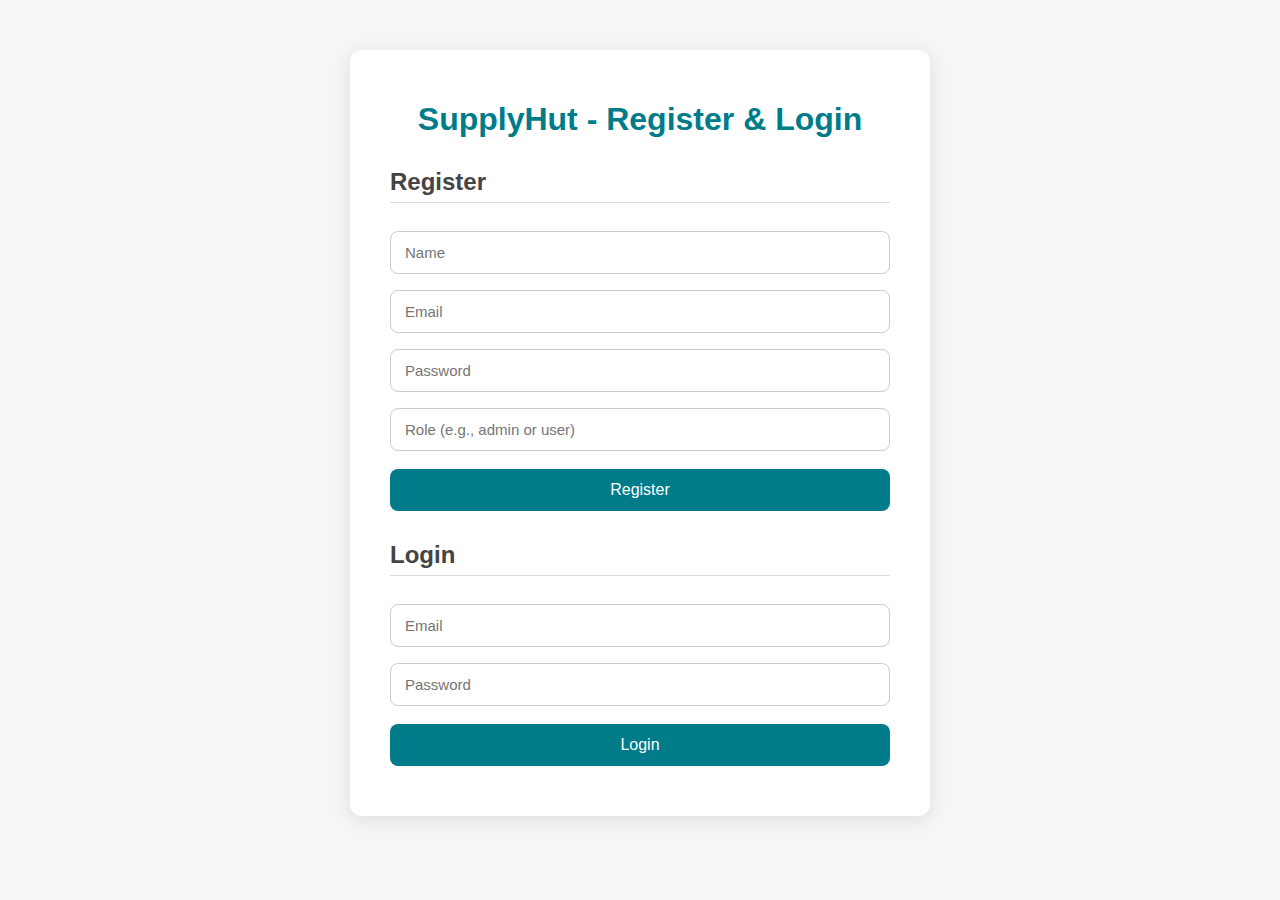
<file: src/main/resources/static/index.html>
<!DOCTYPE html>
<html lang="en">
<head>
  <meta charset="UTF-8">
  <title>SupplyHut - User Portal</title>
  <link rel="stylesheet" href="style.css">
</head>
<body>
  <div class="container">
    <h1>SupplyHut - Register & Login</h1>

    <!-- Registration Form -->
    <section class="form-section">
      <h2>Register</h2>
      <form id="registerForm">
        <input type="text" id="name" placeholder="Name" required><br>
        <input type="email" id="email" placeholder="Email" required><br>
        <input type="password" id="password" placeholder="Password" required><br>
        <input type="text" id="role" placeholder="Role (e.g., admin or user)" required><br>
        <button type="submit">Register</button>
      </form>
    </section>

    <!-- Login Form -->
    <section class="form-section">
      <h2>Login</h2>
      <form id="loginForm">
        <input type="email" id="loginEmail" placeholder="Email" required><br>
        <input type="password" id="loginPassword" placeholder="Password" required><br>
        <button type="submit">Login</button>
      </form>
    </section>

    <p id="response"></p>
  </div>

  <script>
    const baseUrl = "http://localhost:8080/api/users";

    // Register User
    document.getElementById("registerForm").addEventListener("submit", async (e) => {
      e.preventDefault();
      const name = document.getElementById("name").value;
      const email = document.getElementById("email").value;
      const password = document.getElementById("password").value;
      const role = document.getElementById("role").value;

      const response = await fetch(`${baseUrl}/register`, {
        method: "POST",
        headers: { "Content-Type": "application/json" },
        body: JSON.stringify({ name, email, password, role })
      });

      const text = await response.text();
      document.getElementById("response").innerText = "Register: " + text;
    });

    // Login User
    document.getElementById("loginForm").addEventListener("submit", async (e) => {
      e.preventDefault();
      const email = document.getElementById("loginEmail").value;
      const password = document.getElementById("loginPassword").value;

      const response = await fetch(`${baseUrl}/login`, {
        method: "POST",
        headers: { "Content-Type": "application/json" },
        body: JSON.stringify({ email, password })
      });

      const text = await response.text();

      if (text.toLowerCase().includes("successful")) {
        // Get role from backend
        const userRes = await fetch(`${baseUrl}/findbyemail/${email}`);
        const user = await userRes.json();

        if (user && user.role === "admin") {
          window.location.href = "admin.html"; // redirect to admin page
        } else {
          window.location.href = "dashboard.html"; // redirect to user dashboard
        }
      } else {
        document.getElementById("response").innerText = "Login: " + text;
      }
    });
  </script>
</body>
</html>
</file>
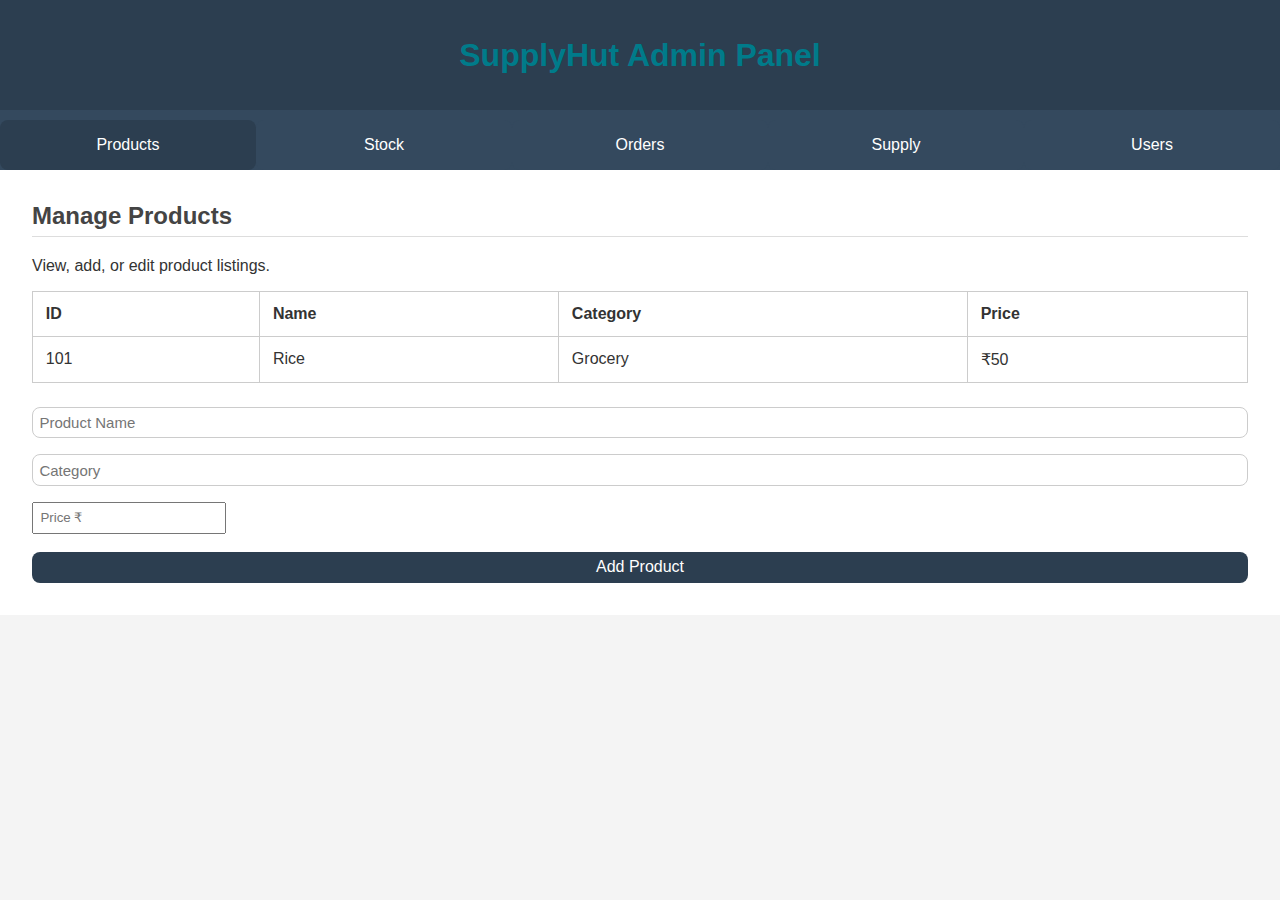
<file: src/main/resources/static/admin.html>
<!DOCTYPE html>
<html lang="en">
<head>
  <meta charset="UTF-8" />
  <title>Admin Panel - SupplyHut</title>
  <link rel="stylesheet" href="style.css" />
  <style>
    body {
      font-family: 'Segoe UI', sans-serif;
      background: #f4f4f4;
      margin: 0;
      padding: 0;
    }

    header {
      background: #2c3e50;
      color: white;
      padding: 1rem 2rem;
      text-align: center;
    }

    .tabs {
      display: flex;
      background-color: #34495e;
    }

    .tab-button {
      flex: 1;
      padding: 1rem;
      cursor: pointer;
      background-color: #34495e;
      color: white;
      border: none;
      text-align: center;
    }

    .tab-button:hover, .tab-button.active {
      background-color: #2c3e50;
    }

    .tab-content {
      display: none;
      padding: 2rem;
      background-color: white;
      min-height: 300px;
    }

    .tab-content.active {
      display: block;
    }

    table {
      width: 100%;
      border-collapse: collapse;
      margin-top: 1rem;
    }

    table, th, td {
      border: 1px solid #ccc;
    }

    th, td {
      padding: 0.8rem;
      text-align: left;
    }

    h2 {
      margin-top: 0;
    }

    .form-inline {
      margin-top: 1rem;
    }

    .form-inline input {
      margin: 0.5rem 0.5rem 0.5rem 0;
      padding: 0.4rem;
    }

    .form-inline button {
      padding: 0.4rem 1rem;
      background-color: #2c3e50;
      color: white;
      border: none;
      cursor: pointer;
    }

    .form-inline button:hover {
      background-color: #1a242f;
    }
  </style>
</head>
<body>

  <header>
    <h1>SupplyHut Admin Panel</h1>
  </header>

  <div class="tabs">
    <button class="tab-button active" onclick="openTab('products')">Products</button>
    <button class="tab-button" onclick="openTab('stock')">Stock</button>
    <button class="tab-button" onclick="openTab('orders')">Orders</button>
    <button class="tab-button" onclick="openTab('supply')">Supply</button>
    <button class="tab-button" onclick="openTab('users')">Users</button>
  </div>

  <!-- Products Tab -->
  <div id="products" class="tab-content active">
    <h2>Manage Products</h2>
    <p>View, add, or edit product listings.</p>

    <!-- Product Table -->
    <table>
      <tr><th>ID</th><th>Name</th><th>Category</th><th>Price</th></tr>
      <tr><td>101</td><td>Rice</td><td>Grocery</td><td>₹50</td></tr>
    </table>

    <!-- Add Product Form -->
    <div class="form-inline">
      <input type="text" id="productName" placeholder="Product Name" required>
      <input type="text" id="productCategory" placeholder="Category" required>
      <input type="number" id="productPrice" placeholder="Price ₹" required>
      <button onclick="addProduct()">Add Product</button>
    </div>
  </div>

  <!-- Stock Tab -->
  <div id="stock" class="tab-content">
    <h2>Stock Levels</h2>
    <p>Track available quantities of each item.</p>
    <table>
      <tr><th>Product</th><th>Available</th><th>Reorder Level</th></tr>
      <tr><td>Rice</td><td>120kg</td><td>50kg</td></tr>
    </table>
  </div>

  <!-- Orders Tab -->
  <div id="orders" class="tab-content">
    <h2>Order Management</h2>
    <p>Process pending and completed orders.</p>
    <table>
      <tr><th>Order ID</th><th>Customer</th><th>Status</th></tr>
      <tr><td>ORD123</td><td>Kirana Mart</td><td>Delivered</td></tr>
    </table>
  </div>

  <!-- Supply Tab -->
  <div id="supply" class="tab-content">
  <h2>Supplier & Delivery</h2>
  <p>Manage delivery schedules and suppliers.</p>

  <!-- Add Supplier Form -->
  <form id="addSupplierForm" style="margin-bottom: 1.5rem;">
    <input type="text" id="supplierName" placeholder="Supplier Name" required>
    <input type="text" id="supplierContact" placeholder="Contact Number" required>
    <input type="text" id="itemsSupplied" placeholder="Items Supplied (comma separated)" required>
    <button type="submit">Add Supplier</button>
  </form>

  <!-- Supplier Table -->
  <table id="supplierTable">
    <thead>
      <tr>
        <th>Supplier</th>
        <th>Contact</th>
        <th>Items Supplied</th>
      </tr>
    </thead>
    <tbody>
      <tr>
        <td>Agro Distributors</td>
        <td>9876543210</td>
        <td>Wheat, Rice</td>
      </tr>
    </tbody>
  </table>
</div>


  <!-- Users Tab -->
  <div id="users" class="tab-content">
    <h2>User Accounts</h2>
    <p>View registered users and their roles.</p>
    <table>
      <tr><th>User ID</th><th>Name</th><th>Email</th><th>Role</th></tr>
      <tr><td>1</td><td>Sakshi</td><td>sakshi@example.com</td><td>Admin</td></tr>
    </table>
  </div>

  <script>
    function openTab(tabId) {
      const buttons = document.querySelectorAll(".tab-button");
      const contents = document.querySelectorAll(".tab-content");

      buttons.forEach(btn => btn.classList.remove("active"));
      contents.forEach(content => content.classList.remove("active"));

      document.getElementById(tabId).classList.add("active");
      event.target.classList.add("active");
    }

    function addProduct() {
      const name = document.getElementById("productName").value;
      const category = document.getElementById("productCategory").value;
      const price = document.getElementById("productPrice").value;

      if (!name || !category || !price) {
        alert("Please fill all fields.");
        return;
      }

      const table = document.querySelector("#products table");
      const newRow = table.insertRow(-1);

      const idCell = newRow.insertCell(0);
      const nameCell = newRow.insertCell(1);
      const categoryCell = newRow.insertCell(2);
      const priceCell = newRow.insertCell(3);

      idCell.innerText = table.rows.length - 1 + 100;
      nameCell.innerText = name;
      categoryCell.innerText = category;
      priceCell.innerText = "₹" + price;

      // Clear inputs
      document.getElementById("productName").value = "";
      document.getElementById("productCategory").value = "";
      document.getElementById("productPrice").value = "";
    }
  </script>
  <script>
  function openTab(tabId) {
    const buttons = document.querySelectorAll(".tab-button");
    const contents = document.querySelectorAll(".tab-content");

    buttons.forEach(btn => btn.classList.remove("active"));
    contents.forEach(content => content.classList.remove("active"));

    document.getElementById(tabId).classList.add("active");
    event.target.classList.add("active");
  }

  // Handle Add Supplier Form
  document.getElementById("addSupplierForm").addEventListener("submit", function(e) {
    e.preventDefault();

    const name = document.getElementById("supplierName").value;
    const contact = document.getElementById("supplierContact").value;
    const items = document.getElementById("itemsSupplied").value;

    // Create new row
    const newRow = document.createElement("tr");
    newRow.innerHTML = `
      <td>${name}</td>
      <td>${contact}</td>
      <td>${items}</td>
    `;

    // Append to table
    document.querySelector("#supplierTable tbody").appendChild(newRow);

    // Clear form
    document.getElementById("addSupplierForm").reset();
  });
</script>


</body>
</html>
</file>
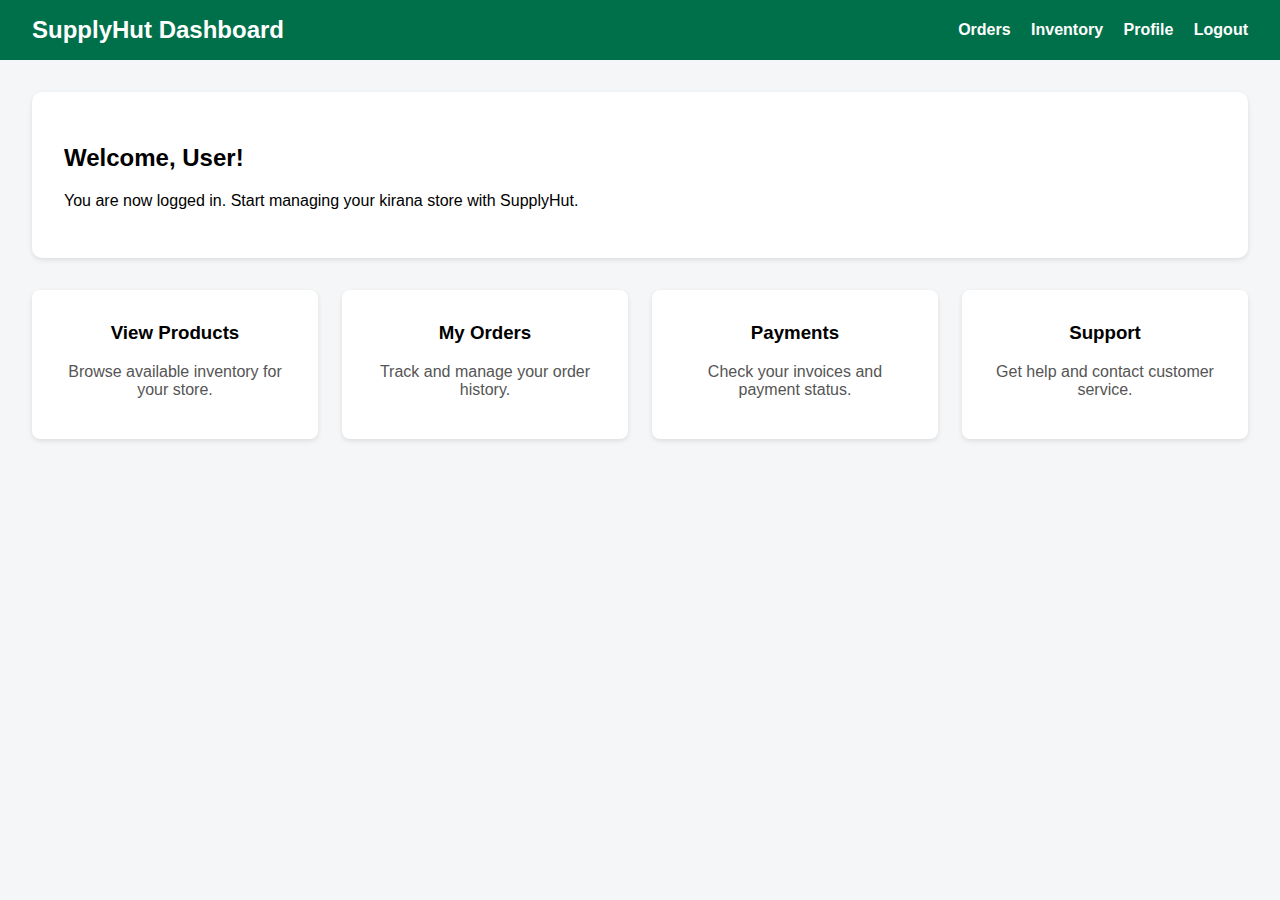
<file: src/main/resources/static/dashboard.html>
<!DOCTYPE html>
<html lang="en">
<head>
  <meta charset="UTF-8">
  <title>SupplyHut - Dashboard</title>
  <style>
    body {
      margin: 0;
      font-family: 'Segoe UI', Tahoma, Geneva, Verdana, sans-serif;
      background-color: #f4f6f8;
    }

    header {
      background-color: #00704A;
      color: white;
      padding: 1rem 2rem;
      display: flex;
      justify-content: space-between;
      align-items: center;
    }

    header h1 {
      margin: 0;
      font-size: 1.5rem;
    }

    nav a {
      color: white;
      margin-left: 1rem;
      text-decoration: none;
      font-weight: bold;
    }

    .container {
      padding: 2rem;
    }

    .welcome-box {
      background-color: white;
      padding: 2rem;
      border-radius: 10px;
      box-shadow: 0 2px 5px rgba(0,0,0,0.1);
      margin-bottom: 2rem;
    }

    .features-grid {
      display: grid;
      grid-template-columns: repeat(auto-fit, minmax(250px, 1fr));
      gap: 1.5rem;
    }

    .feature-card {
      background-color: white;
      padding: 1.5rem;
      border-radius: 8px;
      box-shadow: 0 2px 5px rgba(0,0,0,0.1);
      text-align: center;
      transition: transform 0.2s ease-in-out;
    }

    .feature-card:hover {
      transform: translateY(-5px);
    }

    .feature-card h3 {
      margin-top: 0.5rem;
    }

    .feature-card p {
      color: #555;
    }
  </style>
</head>
<body>
  <header>
    <h1>SupplyHut Dashboard</h1>
    <nav>
      <a href="#">Orders</a>
      <a href="#">Inventory</a>
      <a href="#">Profile</a>
      <a href="#">Logout</a>
    </nav>
  </header>

  <div class="container">
    <div class="welcome-box">
      <h2>Welcome, User!</h2>
      <p>You are now logged in. Start managing your kirana store with SupplyHut.</p>
    </div>

    <div class="features-grid">
      <div class="feature-card">
        <h3>View Products</h3>
        <p>Browse available inventory for your store.</p>
      </div>
      <div class="feature-card">
        <h3>My Orders</h3>
        <p>Track and manage your order history.</p>
      </div>
      <div class="feature-card">
        <h3>Payments</h3>
        <p>Check your invoices and payment status.</p>
      </div>
      <div class="feature-card">
        <h3>Support</h3>
        <p>Get help and contact customer service.</p>
      </div>
    </div>
  </div>
</body>
</html>
</file>
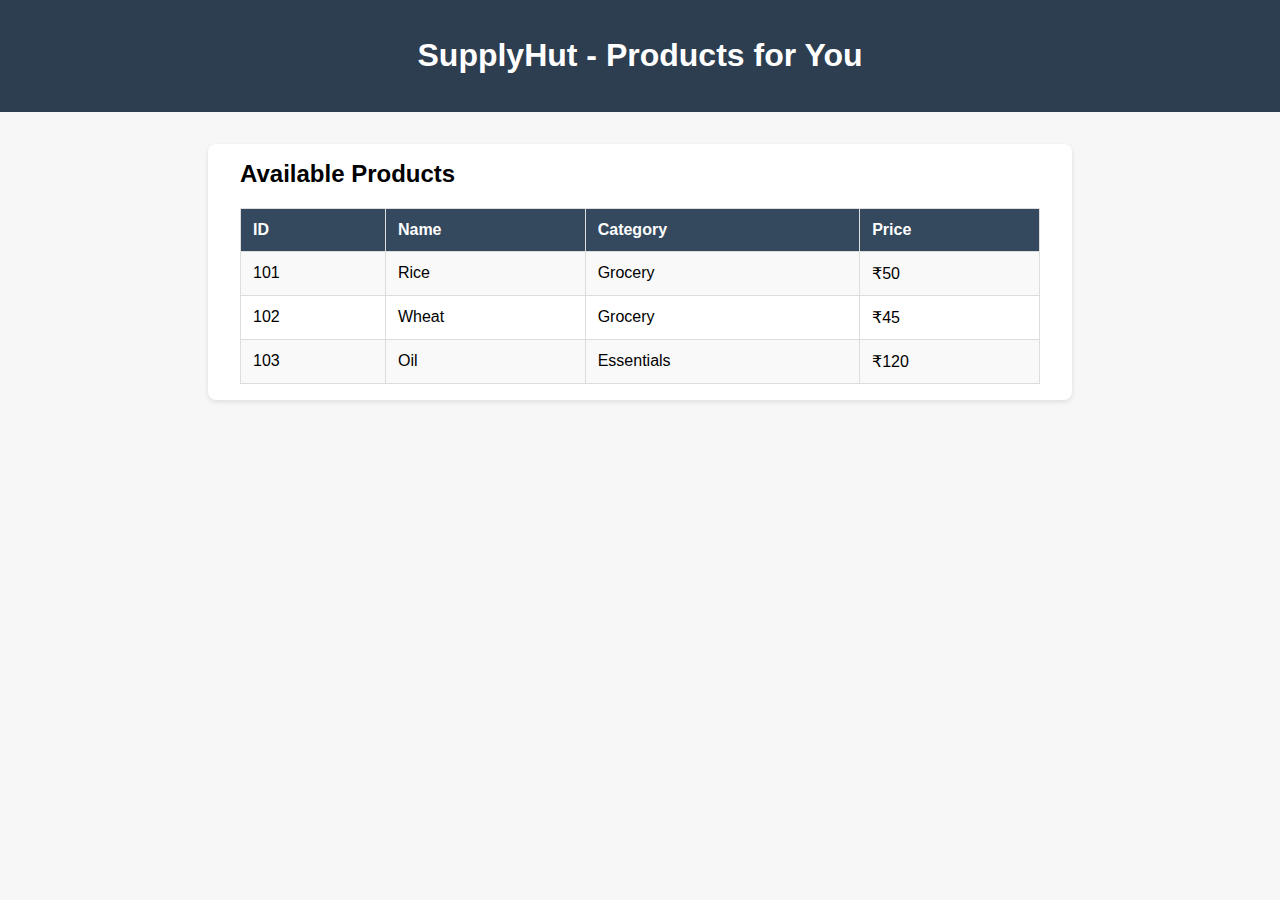
<file: src/main/resources/static/user-product.html>
<!DOCTYPE html>
<html lang="en">
<head>
  <meta charset="UTF-8">
  <title>SupplyHut - Products</title>
  <style>
    body {
      font-family: 'Segoe UI', sans-serif;
      background: #f7f7f7;
      margin: 0;
      padding: 0;
    }

    header {
      background: #2c3e50;
      color: white;
      padding: 1rem 2rem;
      text-align: center;
    }

    .product-list {
      max-width: 800px;
      margin: 2rem auto;
      background: white;
      padding: 1rem 2rem;
      border-radius: 8px;
      box-shadow: 0 2px 5px rgba(0,0,0,0.1);
    }

    h2 {
      margin-top: 0;
    }

    table {
      width: 100%;
      border-collapse: collapse;
      margin-top: 1rem;
    }

    table, th, td {
      border: 1px solid #ddd;
    }

    th, td {
      padding: 0.75rem;
      text-align: left;
    }

    th {
      background: #34495e;
      color: white;
    }

    tr:nth-child(even) {
      background: #f9f9f9;
    }
  </style>
</head>
<body>

  <header>
    <h1>SupplyHut - Products for You</h1>
  </header>

  <div class="product-list">
    <h2>Available Products</h2>
    <table>
      <tr><th>ID</th><th>Name</th><th>Category</th><th>Price</th></tr>
      <tr><td>101</td><td>Rice</td><td>Grocery</td><td>₹50</td></tr>
      <tr><td>102</td><td>Wheat</td><td>Grocery</td><td>₹45</td></tr>
      <tr><td>103</td><td>Oil</td><td>Essentials</td><td>₹120</td></tr>
    </table>
  </div>

</body>
</html>
</file>
<file: src/main/resources/static/style.css>
/* Reset & base styles */
body {
  margin: 0;
  font-family: 'Segoe UI', Tahoma, Geneva, Verdana, sans-serif;
  background-color: #f4f6f8;
  color: #333;
}

/* Container */
.container {
  max-width: 500px;
  margin: 50px auto;
  background-color: white;
  padding: 30px 40px;
  box-shadow: 0 4px 20px rgba(0, 0, 0, 0.1);
  border-radius: 12px;
}

/* Heading */
h1 {
  text-align: center;
  color: #007b8a;
  margin-bottom: 20px;
}

h2 {
  color: #444;
  border-bottom: 1px solid #ddd;
  padding-bottom: 6px;
  margin-top: 30px;
}

/* Form Sections */
.form-section {
  margin-top: 20px;
}

/* Input Fields */
input[type="text"],
input[type="email"],
input[type="password"] {
  width: 100%;
  padding: 12px 14px;
  margin: 8px 0;
  border: 1px solid #ccc;
  border-radius: 8px;
  font-size: 15px;
  box-sizing: border-box;
  transition: border 0.3s;
}

input:focus {
  border-color: #007b8a;
  outline: none;
}

/* Buttons */
button {
  width: 100%;
  padding: 12px;
  background-color: #007b8a;
  color: white;
  font-size: 16px;
  border: none;
  border-radius: 8px;
  cursor: pointer;
  margin-top: 10px;
  transition: background-color 0.3s;
}

button:hover {
  background-color: #005f6b;
}

/* Response Text */
#response {
  margin-top: 20px;
  font-weight: bold;
  text-align: center;
  color: #d6336c;
}
</file>
